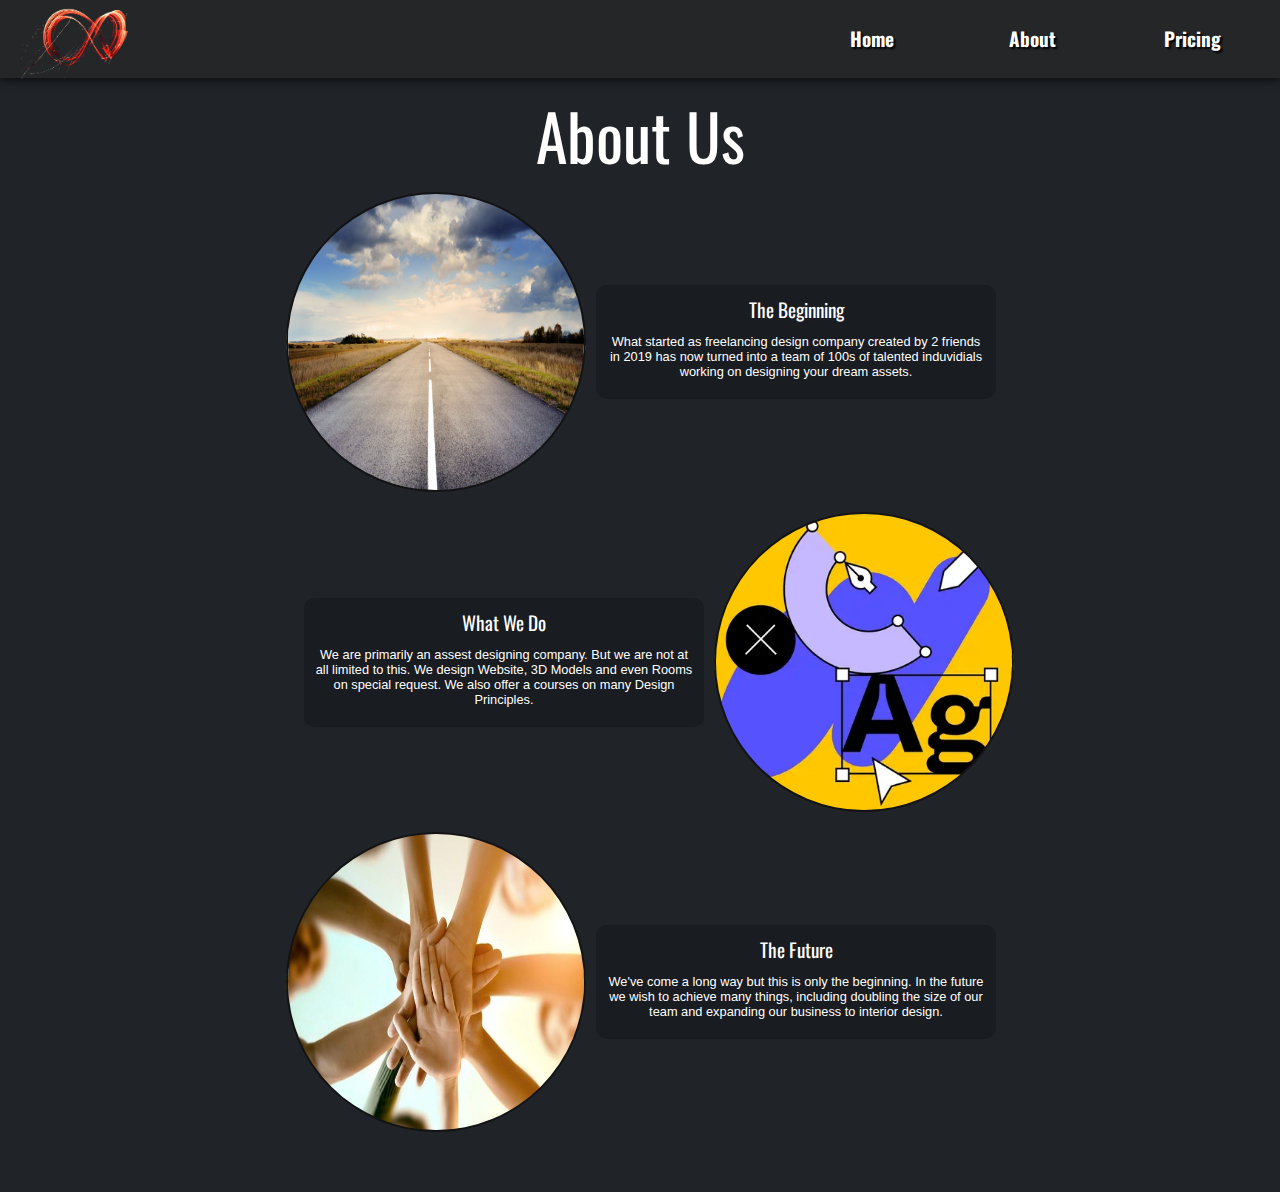
<file: about.html>
<!DOCTYPE html>
<html lang="en">
<head>
    <meta charset="UTF-8">
    <meta http-equiv="X-UA-Compatible" content="IE=edge">
    <meta name="viewport" content="width=device-width, initial-scale=1.0">
    <link rel="stylesheet" href="./css/navbar.css">
    <link rel="stylesheet" href="./css/about.css">
    <link rel="stylesheet" href="./css/style.css">
    <link href="https://fonts.googleapis.com/css2?family=Oswald:wght@500&display=swap" rel="stylesheet">
    <title>Document</title>
</head>
<body>

    <div class="ab-nav-bar">
        <div class="ab-links">
            <div class="ab-linked ab-l2">
                <img src="./assets/logo.png" alt="Abstract" class="main-logo" onclick="window.location.href = 'index.html'">
            </div>
            <div class="ab-linked ab-l6" onclick="window.location.href = 'index.html'">Home</div>
            <div class="ab-linked ab-l7" onclick="window.location.href = 'about.html'">About</div>
            <div class="ab-linked ab-l8" onclick="window.location.href='pricing.html'">Pricing</div>
        </div>
    </div>
    <div class="about-container" id="main">
        <div class="heading">About Us</div>
        <div class="grid about">
            <div class="grid-item v1 g1">
                <div class="item image-cont">
                    <img class="item image" src="./assets/the-beginning.jpg">
                    <div class="circle-cont">
                        <div class="circle-item uno"></div>
                        <div class="circle-item dos"></div>
                        <div class="circle-item tres"></div>
                    </div>
                </div>
                <div class="item textbox">
                    <div class="item text-cont">
                        <div class="item-heading">The Beginning</div>
                        <div class="item text">What started as freelancing design company created by 2 friends in 2019 has now turned into a team of 100s of talented induvidials working on designing your dream assets.</div>
                    </div>
                </div>
            </div>
            <div class="grid-item v2 g2">
                <div class="item image-cont">
                    <img class="item image" src="./assets/what-we-do.webp" >
                    <div class="circle-cont">
                        <div class="circle-item uno"></div>
                        <div class="circle-item dos"></div>
                        <div class="circle-item tres"></div>
                    </div>
                </div>
                <div class="item textbox">
                    <div class="item text-cont">
                        <div class="item-heading">What We Do</div>
                        <div class="item text">We are primarily an assest designing company. But we are not at all limited to this. We design Website, 3D Models and even Rooms on special request. We also offer a courses on many Design Principles.</div>
                    </div>
                </div>
            </div>
            <div class="grid-item v1 g3">
                <div class="item image-cont">
                    <img class="item image" src="./assets/team.jpg">
                    <div class="circle-cont">
                        <div class="circle-item uno"></div>
                        <div class="circle-item dos"></div>
                        <div class="circle-item tres"></div>
                    </div>
                </div>
                <div class="item textbox">
                    <div class="item text-cont">
                        <div class="item-heading">The Future</div>
                        <div class="item text">We've come a long way but this is only the beginning. In the future we wish to achieve many things, including doubling the size of our team and expanding our business to interior design.</div>
                    </div>
                </div>
            </div>
        </div>
    </div>
</body>
</html>
</file>
<file: css/navbar.css>
a {
    text-decoration: none;
}

.ab-nav-bar {
    grid-row: 1/2;
    grid-column: 1/5;
    width: 100%;
    height: 78px;
    display: flex;
    justify-content: flex-end;
    align-items: flex-start;
}

.ab-links {
    width: 100%;
    height: 100%;
    display: grid;
    grid-template-columns: 12.5% 12.5% 12.5% 12.5% 12.5% 12.5% 12.5% 12.5%;
    grid-template-rows: 2% 96% 2%;
    align-items: center;
    text-align: center;
    background: var(--background-secondary);
    box-shadow: 0px 0px 10px black;
}




.ab-linked {
    grid-row: 2/3;
    max-width: 90%;
    max-height: 80%;
    font-family: 'Oswald', sans-serif;
    font-size: 1.2rem;
    font-weight: 800;
    border-radius: 20px;
    text-shadow: 2px 2px 2px black;
    color: white;
    cursor: pointer;
}

.ab-linked:hover {
    transform: scale(1.3, 1.3);
}

.ab-l2 {
    grid-column: 1/2;
    display: flex;
    /* border: 2px solid red; */
    justify-content: flex-start;
    align-items: center;
}

.ab-l2:hover {
    transform: scale(1, 1);
}

.main-logo {
    width: 120%;
    height: 120%;
}

/*
.ab-l3{
    grid-column: 3/4;
    background: hotpink;
}
.ab-l4{
    grid-column: 4/5;
    background: orangered;
} */
/* .ab-l5{
    grid-column: 5/6;
    display: flex;
    justify-content: center;
    align-items: center;
    
} */
.ab-l6 {
    grid-column: 6/7;
    display: flex;
    justify-content: center;
    align-items: center;

}

.ab-l7 {
    grid-column: 7/8;
    display: flex;
    justify-content: center;
    align-items: center;

}

.ab-l8 {
    grid-column: 8/9;
    display: flex;
    justify-content: center;
    align-items: center;
}


@media screen and (min-width: 320px) and (max-width: 480px) {

    .ab-linked {
        max-width: 100%;
    }

    .ab-l2 {
        width: 100%;
        height: 100%;
    }

    .main-logo {
        transform: scale(2, 2);
        margin-left: 20px;
    }

    .ab-l6 {
        grid-column: 5/6;
    }

    .ab-l7 {
        grid-column: 6/7;
        padding-left: 25px;
    }

    .ab-l8 {
        grid-column: 7/8;
        padding-left: 60px;
    }

}
</file>
<file: css/about.css>
body {
    background-color: var(--background-primary);
    color: white
}

.about-container {
    margin-top: 10px;
}

.heading {
    font-size: 4rem !important;
}

.grid.about {
    display: grid;
    width: 100%;
    margin-bottom: 50px;
}

.grid-item {
    width: 100%;
    display: flex;
    align-items: center;
    margin: 10px;
}

.grid-item.v2 {
    flex-direction: row-reverse;
}

.item.image {
    height: 300px;
    width: 300px;
    border: 2px solid rgb(19, 19, 20);
    border-radius: 500px;
    transition: 100ms;
    display: block;
    background-position: 0px;
}

.item.image:hover {
    transform: scale(1.05);
}

.v1 .item.image-cont {
    justify-content: flex-end;
}

.v2 .item.image-cont {
    justify-content: flex-start;
}

.item.image-cont {
    width: 45%;
    display: flex;
}

.item.textbox {
    padding: 10px;
    max-width: 420px;
    width: 45%;
    /* text-align: left; */
    /* text-align: right */
}

.item.sub-heading {
    margin-bottom: 20px;
    font-size: 1.5rem;
}

.item.text-cont {
    /* padding: 10px 10px 10px 100px; */
    border-radius: 10px;
    padding: 10px;
    background-color: rgba(0, 0, 0, 0.2);
    padding-bottom: 20px;
}
.item-heading{
    width: 100%;
    display: flex;
    align-items: center;
    justify-content: center;
    font-family: 'Oswald', sans-serif;
    font-size: 1.2rem;
    color: white;
    margin-bottom: 10px;
}

.circle-item {
    border-radius: 500px;
    height: 80px;
    width: 80px;
    background-color: white;
    position: relative;
    align-self: center;
    transition: ease-out;
    z-index: -1;
    background-size: cover;
    background-position: center;
}
.g1 .uno{
    background-image: url("../assets/about-1-1.jpg")
}
.g1 .dos{
    background-image: url("../assets/about-1-2.jpg");
}
.g1 .tres{
    background-image: url("../assets/about-1-3.png");
}
.g2 .uno{
    background-image: url("../assets/website-design.png");
}
.g2 .dos{
    background-image: url("../assets/3d-modeling1.jpg");
}
.g2 .tres{
    background-image: url("../assets/about-2-3.png");
}
.g3 .uno{
    background-image: url("../assets/about-3-1.jpg")
}
.g3 .dos{
    background-image: url("../assets/about-3-2.webp");
}
.g3 .tres{
    background-image: url("../assets/about-3-3.png");
}
.circle-cont {
    display: flex;
    width: 300px;
    position: absolute;
    align-self: center;
    justify-content: space-between;
    z-index: -1;
}

.v1 .uno,
.v2 .tres {
    transition: 600ms 200ms;
}

:is(.v1, .v2) .dos {
    transition: 800ms;
}

.v1 .tres,
.v2 .uno {
    transition: 800ms;
}

.image:not(:hover)~.circle-cont .circle-item {
    transition-delay: 0ms !important;
}

.g1 .image:hover~.circle-cont .uno,
.g3 .image:hover~.circle-cont .uno {
    transform: translate(-100px);
}

.g1 .image:hover~.circle-cont .dos,
.g3 .image:hover~.circle-cont .dos {
    transform: translate(-130px, -160px);
}

.g1 .image:hover~.circle-cont .tres,
.g3 .image:hover~.circle-cont .tres {
    transform: translate(-240px, 160px);
}

.g2 .image:hover~.circle-cont .tres {
    transform: translate(100px);

}

.g2 .image:hover~.circle-cont .dos {
    transform: translate(130px, -160px);

}

.g2 .image:hover~.circle-cont .uno {
    transform: translate(240px, 160px);

}

/* @keyframes circles {
    100% {
        transform: translate(100px);
    }
} */

.item.text{
    font-family:Verdana, Geneva, Tahoma, sans-serif;
    font-size: 0.8em;
    text-align: center;
}


@media (max-width:728px) {
    .item.image{
        height: 200px;
        width: 200px;
        justify-self: center;
    }
    .circle-cont{
        display:none
    }
    .item.textbox{
        width: 90%;
    }
    .item.image-cont{
        justify-content: center !important;
        align-items: center;
    }
    .grid-item{
        justify-content: center !important;
        align-items: center !important;
        flex-direction: column !important;
    }
}
</file>
<file: css/style.css>
/* global variables */
:root {
    --background-primary: #202428;
    --background-secondary: rgba(41, 41, 41, 0.432);
}

* {
    box-sizing: border-box;
    padding: 0px;
    margin: 0px;
}

body {
    scroll-behavior: smooth;
    overflow-x: hidden;
}


.home-container {
    width: 100%;
    height: 650px;
    display: grid;
    grid-template-columns: 50% 50%;
    grid-template-rows: 20% 60% 20%;
}

.heading {
    grid-row: 2/3;
    grid-column: 1/2;
    /* border: 2px solid red; */

    display: flex;
    justify-content: center;
    align-items: flex-start;

    font-family: 'Oswald', sans-serif;
    font-size: 7rem;
    color: white;
}

.sub-heading {
    grid-row: 2/3;
    grid-column: 1/2;
    width: 100%;
    display: flex;
    align-items: center;
    justify-content: center;
    font-family: 'Oswald', sans-serif;
    font-size: 1.2rem;
    color: white;
}

.launch{
    grid-row: 2/3;
    grid-column: 1/2;
    width: 20%;
    justify-self: center;
    align-self: center;
    margin-top: 100px;
    display: flex;
    align-items: center;
    justify-content: center;
    font-family: 'Oswald', sans-serif;
    font-size: 1.1rem;
    padding: 2px;
    color: white;
    background: orange;
    border-radius: 50px;
    box-shadow: inset 3px 3px 10px black;
    /* transition-timing-function: 3s; */
}

.launch:hover{
    box-shadow: 3px 3px 10px black;
    text-shadow: 2px 2px 3px black;
}


.skills-hold {
    width: 100%;
    height: 20%;
    display: flex;
    align-items: center;
    justify-content: center;
    background: var(--background-primary);
}

.skills-container {
    width: auto;
    padding: 10px;
    height: 400px;
    display: grid;
    justify-content: space-around;
    grid-template-columns: 25% 25% 25% 25%;
    grid-template-rows: 10% 80% 10%;
    grid-gap: 12px;
}

.skill {
    grid-row: 2/3;
    width: 22vw;
    height: 22vw;
    border-radius: 50%;
    background: white;
    display: flex;
    justify-content: center;
    align-items: center;
    font-family: 'Oswald', sans-serif;
    font-size: 2rem;
    color: transparent;
}

.skill:hover {
    color: white;
    text-shadow: 2px 2px 5px black;
}

.one {
    grid-column: 1/2;
    background-image: url('../assets/main-homepage.png');
    background-size: cover;
}

.two {
    grid-column: 2/3;
    background-image: url('../assets/3d-modeling1.jpg');
    background-size: contain;
    background-repeat: no-repeat;
}

.three {
    grid-column: 3/4;
    background-image: url('../assets/logo-design.jpg');
    background-size: cover;
    background-position: 45%;
}

.four {
    grid-column: 4/5;
    background-image: url('../assets/website-design.png');
    background-size: contain;
    background-position: 20%;
}

::-webkit-scrollbar {
    width: 15px;
}

::-webkit-scrollbar-track {
    -webkit-box-shadow: inset 0 0 7px rgba(0, 0, 0, 0.521);
    background: rgb(7, 25, 47);
}

::-webkit-scrollbar-thumb {
    border-radius: 10px;
    -webkit-box-shadow: inset 0 0 5px #0300038F;
    border: 1.75px solid black;
    background-image: linear-gradient(#FF0000A6, #ff9411e5, #ffdd00ee);
}



@media screen and (min-width: 320px) and (max-width:480px) {
    .home-container {
        width: 100vw;
        height: 100vh;
    }
    
    .heading {
        font-size: 4rem;
        justify-content: flex-start;
        align-self: center;
        margin-left: 20px;
    }

    .sub-heading {
        align-self: center;
        margin-left: 22px;
        margin-top: 140px;
    }
    
    .launch{
        width: 60%;
        margin-top: 250px;
        margin-left: 20px;
        justify-self: flex-start;
        border: 0px;
        box-shadow: 3px 3px 10px black;
    }

    ::-webkit-scrollbar {
        display: none;
    }

    .skills-hold {
        width: 100%;
        height: 650px;
        display: flex;
        align-items: center;
        background: var(--background-primary);

    }

    .skills-container {
        width: 100%;
        height: 80%;
        display: grid;
        grid-template-columns: 50% 50%;
        grid-template-rows: 50% 50%;
        grid-gap: 10px;

    }

    .skill {
        width: 100%;
        height: 90%;
        border-radius: 50%;
        background: white;

        display: flex;
        justify-content: center;
        align-items: center;
        font-family: 'Oswald', sans-serif;
        font-size: 1.5rem;
        color: transparent;
    }

    .one {
        grid-row: 1/2;
        grid-column: 1/2;
        background-image: url('../assets/main-homepage.png');
        background-size: cover;
    }

    .two {
        grid-row: 1/2;
        grid-column: 2/3;
        background-image: url('../assets/3d-modeling1.jpg');
        background-size: contain;
        background-repeat: no-repeat;
    }

    .three {
        grid-row: 2/3;
        grid-column: 1/2;
        background-image: url('../assets/logo-design.jpg');
        background-size: cover;
        background-position: 40%;
    }

    .four {
        grid-row: 2/3;
        grid-column: 2/3;
        background-image: url('../assets/website-design.png');
        background-size: cover;
        background-position: 30%;
    }

    ::-webkit-scrollbar {
        width: 0px;
        background: transparent;
    }

}
@media (max-width:900px){
    .launch.green.ek, #contact{
        display: none !important;
    }
    .launch.green.do {
        display:flex !important;
    }
}
@media screen and (min-width: 481px) and (max-width: 768px) {
    .skills-hold {
        width: 100%;
        height: 850px;
        display: flex;
        align-items: center;
        background: var(--background-primary);

    }

    .skills-container {
        width: 100%;
        height: 80%;
        display: grid;
        grid-template-columns: 50% 50%;
        grid-template-rows: 50% 50%;
        grid-gap: 10px;

    }

    section {
        overflow: hidden;
        white-space: wrap;
        word-break: break-word;
    }

    .skill {
        width: 45vw;
        height: 45vw;
        border-radius: 50%;
        background: white;

        display: flex;
        justify-content: center;
        align-items: center;
        font-family: 'Oswald', sans-serif;
        font-size: 2rem;
        color: transparent;
    }

    .one {
        grid-row: 1/2;
        grid-column: 1/2;
        background-image: url('../assets/main-homepage.png');
        background-size: cover;
    }

    .two {
        grid-row: 1/2;
        grid-column: 2/3;
        background-image: url('../assets/3d-modeling1.jpg');
        background-size: contain;
        background-repeat: no-repeat;
    }

    .three {
        grid-row: 2/3;
        grid-column: 1/2;
        background-image: url('../assets/logo-design.jpg');
        background-size: cover;
        background-position: 40%;
    }

    .four {
        grid-row: 2/3;
        grid-column: 2/3;
        background-image: url('../assets/website-design.png');
        background-size: cover;
        background-position: 30%;
    }

    ::-webkit-scrollbar {
        width: 0px;
        background: transparent;
    }
    #contact{
        display: none;
    }
}

#achievements{
    width:300vw;
    background-color: var(--background-primary);
    color:white;
    height: 100px;
    animation: move 15000ms 1000ms infinite alternate;
}
#achievements > div{
    width: 33%;
    text-align: center;
    position: absolute;
}
#q1{
    transform: translate(0px);
}
#q2{
    transform: translate(100vw);
}
#q3{
    transform: translate(200vw);
}
.quote{
    font-family:Arial, Helvetica, sans-serif;
    font-size: 2rem;
}
.author{
    font-family: 'Oswald', sans-serif;
}
@keyframes move{
    0%{
        transform: translate(0%);
    }
    20%{
        transform: translate(0%);
    }
    40%{
        transform: translate(-100vw);
    }
    60%{
        transform:translate(-100vw)
    }
    80%{
        transform: translate(-200vw);
    }
    100%{
        transform: translate(-200vw);
    }
}
.launch.green{
    top:45px;
    background-color: green;
}
#contact{
    background-color: var(--background-secondary);
    position: absolute;
    align-self:center;
    justify-self: flex-end;
    right:10%;
    width: fit-content;
    padding: 10px;
    border-radius: 10px;
    font-size: 1.2em;
    font-family:'Trebuchet MS', 'Lucida Sans Unicode', 'Lucida Grande', 'Lucida Sans', Arial, sans-serif;
    color:white;
    filter: drop-shadow(0px 0px 10px black);
    display: none;
}
.launch.green.do{
    display:none;
}
</file>
